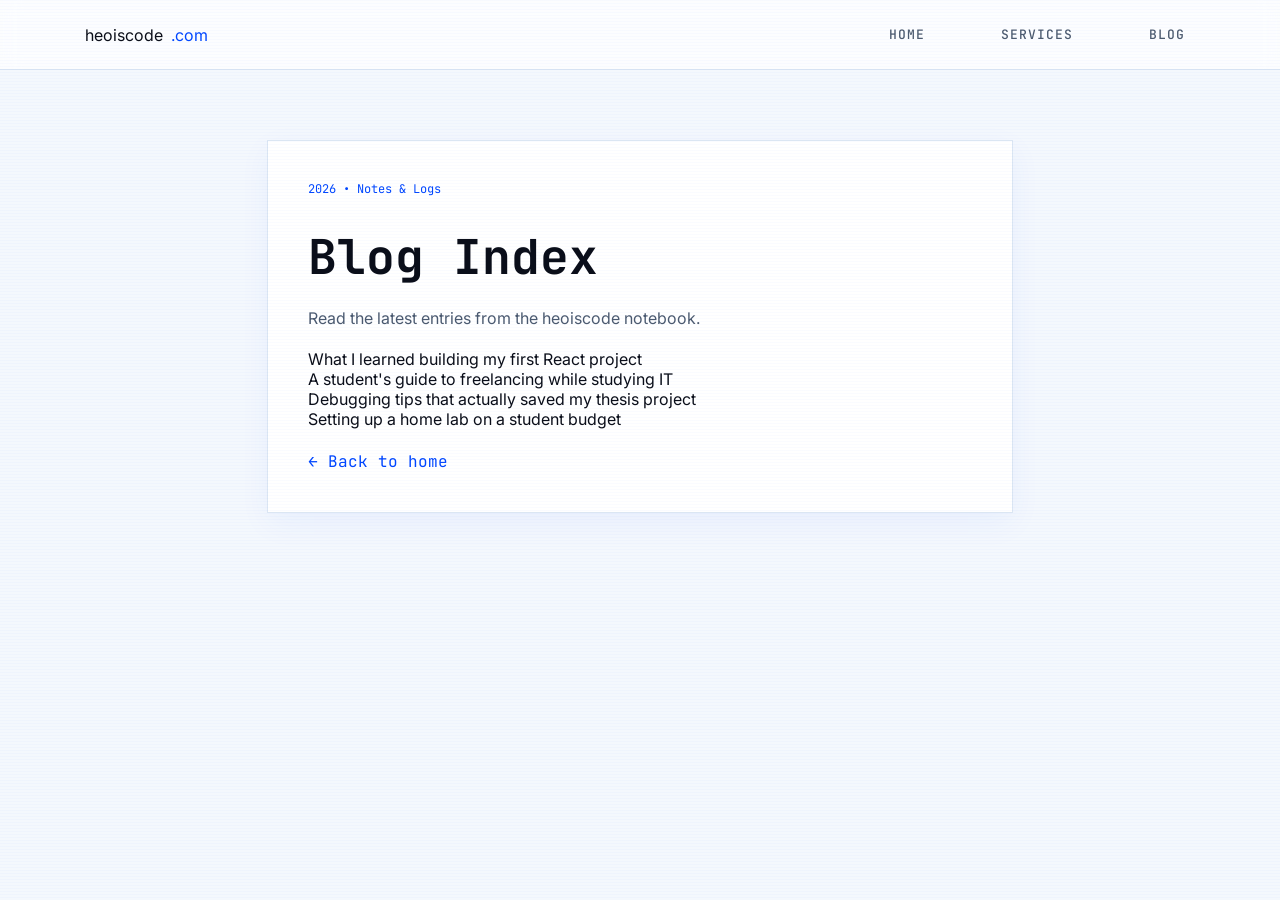
<file: blog/index.html>
<!DOCTYPE html>
<html lang="en">
<head>
  <meta charset="UTF-8">
  <meta name="viewport" content="width=device-width, initial-scale=1.0">
  <title>Blog — heoiscode</title>
  <link rel="preconnect" href="https://fonts.googleapis.com">
  <link href="https://fonts.googleapis.com/css2?family=JetBrains+Mono:wght@400;500;700;800&family=Inter:wght@400;500;600;700;800&display=swap" rel="stylesheet">
  <link rel="stylesheet" href="../assets/css/styles.css">
</head>
<body class="blog-page">
  <nav>
    <a class="logo" href="/"><span class="dot"></span>heoiscode<span style="color: var(--blue)">.com</span></a>
    <ul class="navlinks">
      <li><a href="/#home">Home</a></li>
      <li><a href="/#services">Services</a></li>
      <li><a href="/blog">Blog</a></li>
    </ul>
  </nav>

  <main class="blog-post">
    <div class="blog-post-card">
      <div class="meta">2026 • Notes & Logs</div>
      <h1>Blog Index</h1>
      <p>Read the latest entries from the heoiscode notebook.</p>
      <ul>
        <li><a href="/blog/first-react-project">What I learned building my first React project</a></li>
        <li><a href="/blog/student-freelancing">A student's guide to freelancing while studying IT</a></li>
        <li><a href="/blog/debugging-tips">Debugging tips that actually saved my thesis project</a></li>
        <li><a href="/blog/home-lab">Setting up a home lab on a student budget</a></li>
      </ul>
      <a class="back-link" href="/">← Back to home</a>
    </div>
  </main>
</body>
</html>
</file>
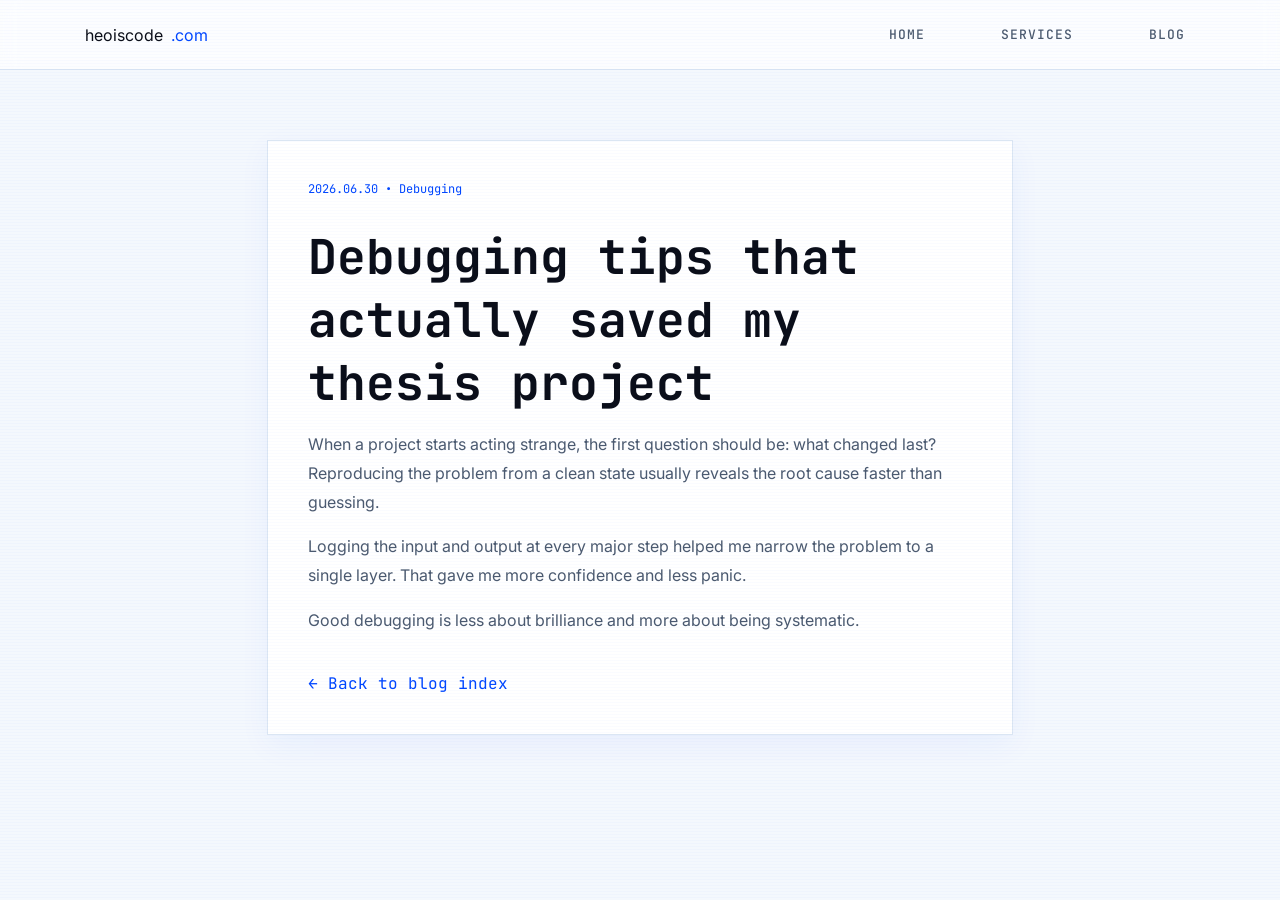
<file: blog/debugging-tips.html>
<!DOCTYPE html>
<html lang="en">
<head>
  <meta charset="UTF-8">
  <meta name="viewport" content="width=device-width, initial-scale=1.0">
  <title>Debugging Tips — heoiscode</title>
  <link rel="preconnect" href="https://fonts.googleapis.com">
  <link href="https://fonts.googleapis.com/css2?family=JetBrains+Mono:wght@400;500;700;800&family=Inter:wght@400;500;600;700;800&display=swap" rel="stylesheet">
  <link rel="stylesheet" href="../assets/css/styles.css">
</head>
<body class="blog-page">
  <nav>
    <a class="logo" href="/"><span class="dot"></span>heoiscode<span style="color: var(--blue)">.com</span></a>
    <ul class="navlinks">
      <li><a href="/#home">Home</a></li>
      <li><a href="/#services">Services</a></li>
      <li><a href="/blog">Blog</a></li>
    </ul>
  </nav>

  <main class="blog-post">
    <article class="blog-post-card">
      <div class="meta">2026.06.30 • Debugging</div>
      <h1>Debugging tips that actually saved my thesis project</h1>
      <p>When a project starts acting strange, the first question should be: what changed last? Reproducing the problem from a clean state usually reveals the root cause faster than guessing.</p>
      <p>Logging the input and output at every major step helped me narrow the problem to a single layer. That gave me more confidence and less panic.</p>
      <p>Good debugging is less about brilliance and more about being systematic.</p>
      <a class="back-link" href="/blog">← Back to blog index</a>
    </article>
  </main>
</body>
</html>
</file>
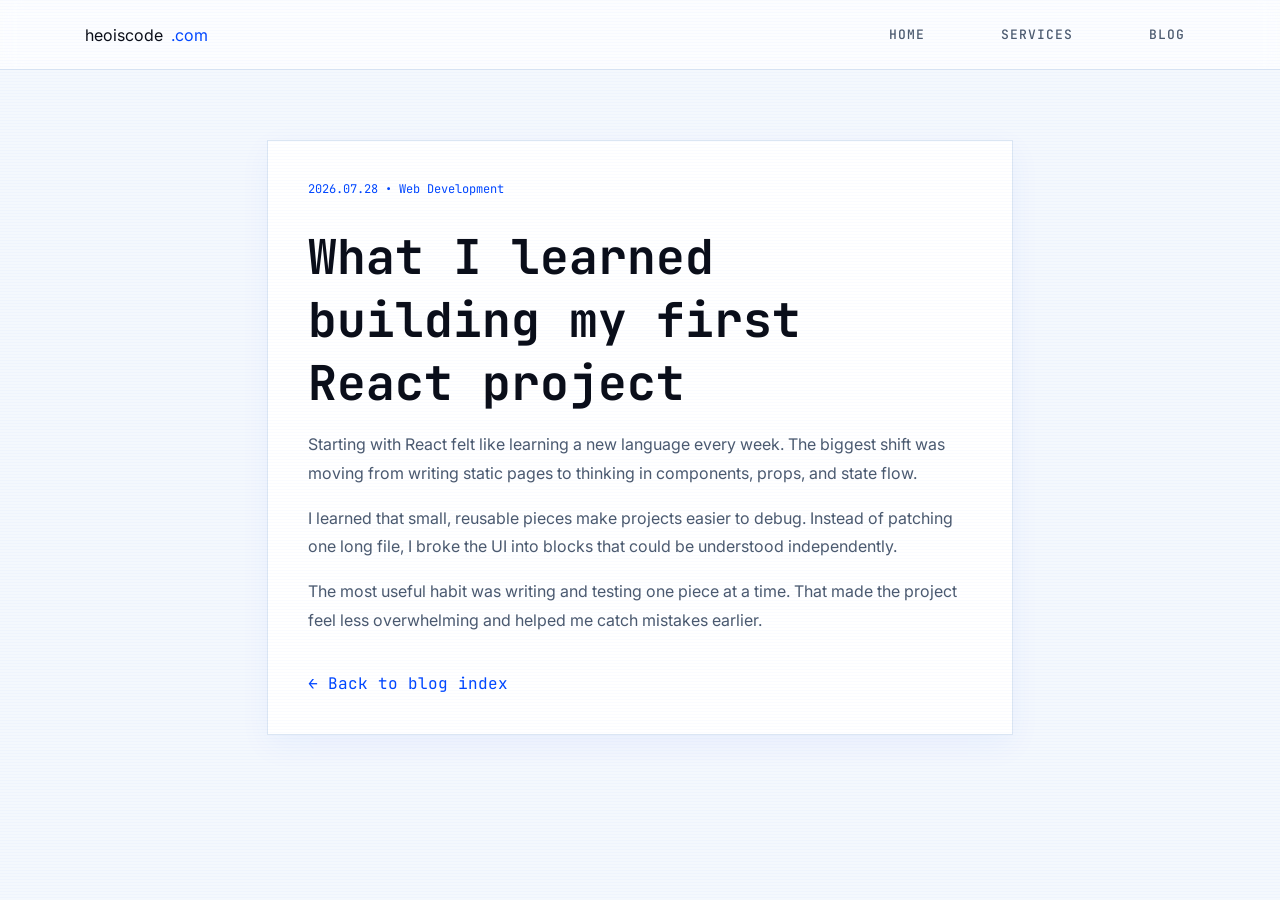
<file: blog/first-react-project.html>
<!DOCTYPE html>
<html lang="en">
<head>
  <meta charset="UTF-8">
  <meta name="viewport" content="width=device-width, initial-scale=1.0">
  <title>First React Project — heoiscode</title>
  <link rel="preconnect" href="https://fonts.googleapis.com">
  <link href="https://fonts.googleapis.com/css2?family=JetBrains+Mono:wght@400;500;700;800&family=Inter:wght@400;500;600;700;800&display=swap" rel="stylesheet">
  <link rel="stylesheet" href="../assets/css/styles.css">
</head>
<body class="blog-page">
  <nav>
    <a class="logo" href="/"><span class="dot"></span>heoiscode<span style="color: var(--blue)">.com</span></a>
    <ul class="navlinks">
      <li><a href="/#home">Home</a></li>
      <li><a href="/#services">Services</a></li>
      <li><a href="/blog">Blog</a></li>
    </ul>
  </nav>

  <main class="blog-post">
    <article class="blog-post-card">
      <div class="meta">2026.07.28 • Web Development</div>
      <h1>What I learned building my first React project</h1>
      <p>Starting with React felt like learning a new language every week. The biggest shift was moving from writing static pages to thinking in components, props, and state flow.</p>
      <p>I learned that small, reusable pieces make projects easier to debug. Instead of patching one long file, I broke the UI into blocks that could be understood independently.</p>
      <p>The most useful habit was writing and testing one piece at a time. That made the project feel less overwhelming and helped me catch mistakes earlier.</p>
      <a class="back-link" href="/blog">← Back to blog index</a>
    </article>
  </main>
</body>
</html>
</file>
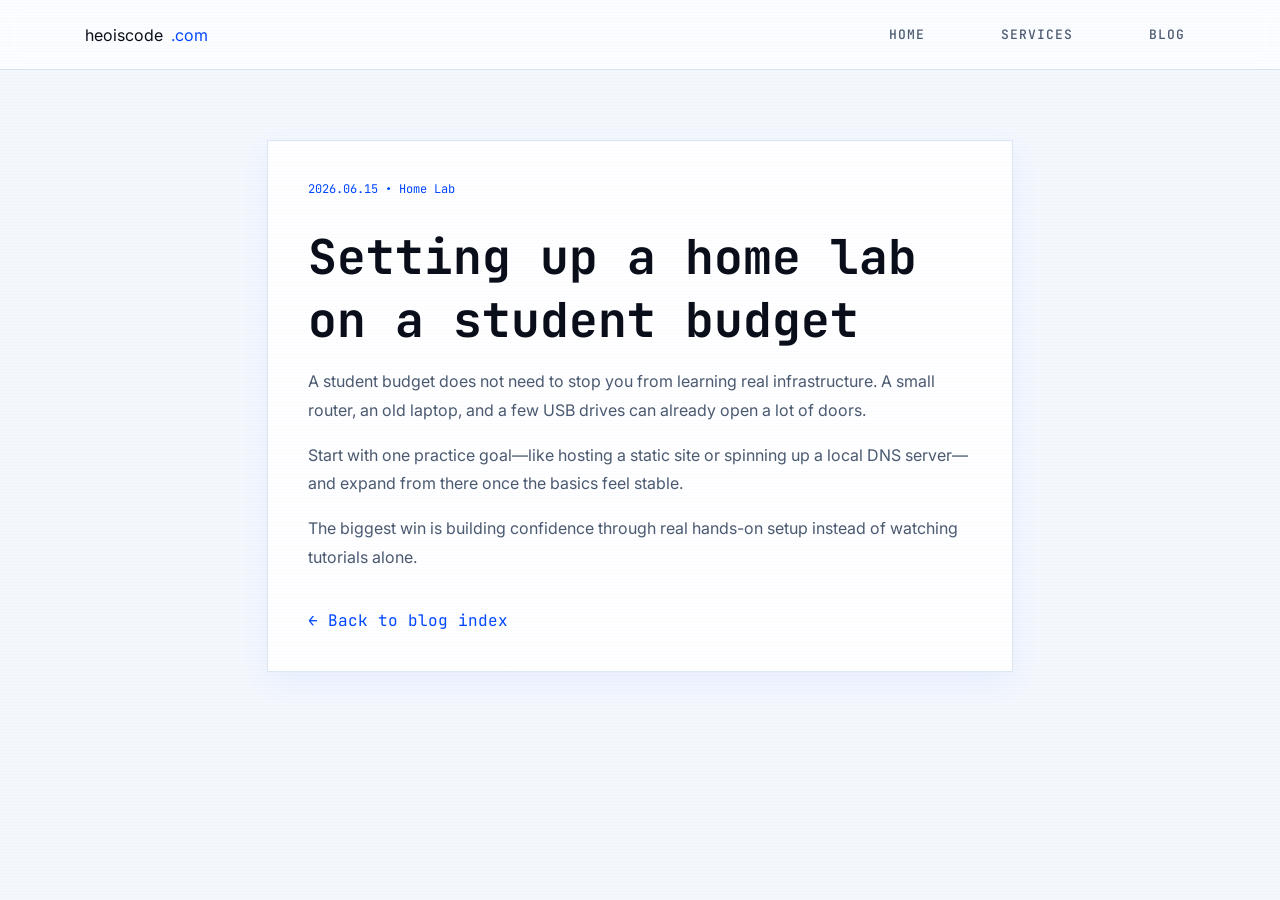
<file: blog/home-lab.html>
<!DOCTYPE html>
<html lang="en">
<head>
  <meta charset="UTF-8">
  <meta name="viewport" content="width=device-width, initial-scale=1.0">
  <title>Home Lab — heoiscode</title>
  <link rel="preconnect" href="https://fonts.googleapis.com">
  <link href="https://fonts.googleapis.com/css2?family=JetBrains+Mono:wght@400;500;700;800&family=Inter:wght@400;500;600;700;800&display=swap" rel="stylesheet">
  <link rel="stylesheet" href="../assets/css/styles.css">
</head>
<body class="blog-page">
  <nav>
    <a class="logo" href="/"><span class="dot"></span>heoiscode<span style="color: var(--blue)">.com</span></a>
    <ul class="navlinks">
      <li><a href="/#home">Home</a></li>
      <li><a href="/#services">Services</a></li>
      <li><a href="/blog">Blog</a></li>
    </ul>
  </nav>

  <main class="blog-post">
    <article class="blog-post-card">
      <div class="meta">2026.06.15 • Home Lab</div>
      <h1>Setting up a home lab on a student budget</h1>
      <p>A student budget does not need to stop you from learning real infrastructure. A small router, an old laptop, and a few USB drives can already open a lot of doors.</p>
      <p>Start with one practice goal—like hosting a static site or spinning up a local DNS server—and expand from there once the basics feel stable.</p>
      <p>The biggest win is building confidence through real hands-on setup instead of watching tutorials alone.</p>
      <a class="back-link" href="/blog">← Back to blog index</a>
    </article>
  </main>
</body>
</html>
</file>
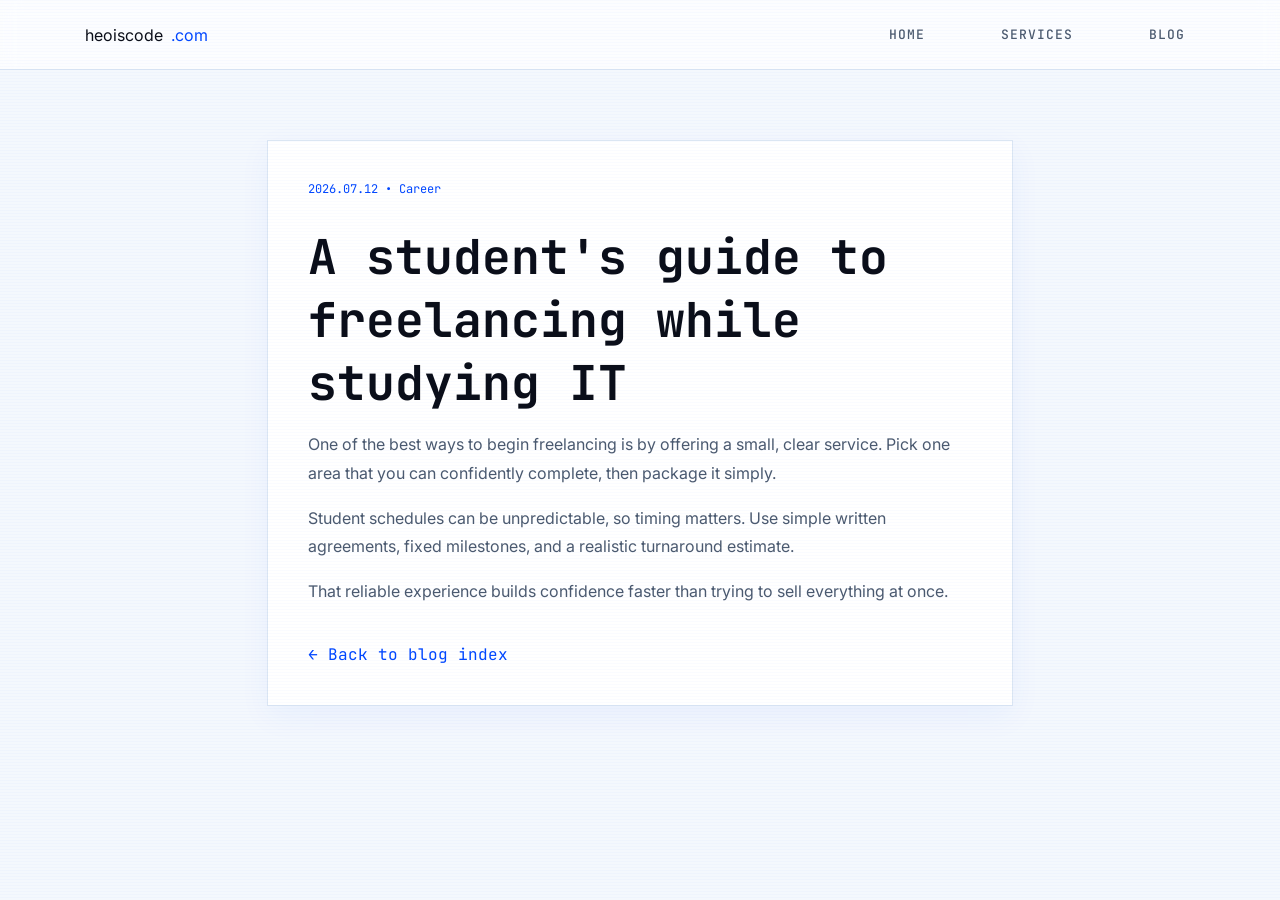
<file: blog/student-freelancing.html>
<!DOCTYPE html>
<html lang="en">
<head>
  <meta charset="UTF-8">
  <meta name="viewport" content="width=device-width, initial-scale=1.0">
  <title>Student Freelancing — heoiscode</title>
  <link rel="preconnect" href="https://fonts.googleapis.com">
  <link href="https://fonts.googleapis.com/css2?family=JetBrains+Mono:wght@400;500;700;800&family=Inter:wght@400;500;600;700;800&display=swap" rel="stylesheet">
  <link rel="stylesheet" href="../assets/css/styles.css">
</head>
<body class="blog-page">
  <nav>
    <a class="logo" href="/"><span class="dot"></span>heoiscode<span style="color: var(--blue)">.com</span></a>
    <ul class="navlinks">
      <li><a href="/#home">Home</a></li>
      <li><a href="/#services">Services</a></li>
      <li><a href="/blog">Blog</a></li>
    </ul>
  </nav>

  <main class="blog-post">
    <article class="blog-post-card">
      <div class="meta">2026.07.12 • Career</div>
      <h1>A student's guide to freelancing while studying IT</h1>
      <p>One of the best ways to begin freelancing is by offering a small, clear service. Pick one area that you can confidently complete, then package it simply.</p>
      <p>Student schedules can be unpredictable, so timing matters. Use simple written agreements, fixed milestones, and a realistic turnaround estimate.</p>
      <p>That reliable experience builds confidence faster than trying to sell everything at once.</p>
      <a class="back-link" href="/blog">← Back to blog index</a>
    </article>
  </main>
</body>
</html>
</file>
<file: assets/css/styles.css>
:root {
  --white: #ffffff;
  --paper: #f4f8fd;
  --line: #dbe6f3;
  --ink: #0a0e1a;
  --ink-soft: #4b5a70;
  --blue: #0047ff;
  --blue-deep: #001a66;
  --blue-bright: #00b8ff;
  --blue-red-split: #ff2d55;
  --surface-hover: #eef5ff;
  --robot-shell: #dff6ff;
  --robot-face: #ffffff;
  --robot-outline: #001a66;
  --robot-accent: #0047ff;
  --robot-glow: #00b8ff;
  --robot-cheek: #ff9fbd;
  --mono: 'JetBrains Mono', monospace;
  --sans: 'Inter', sans-serif;
}

:root[data-theme="dark"] {
  color-scheme: dark;
  --white: #10141d;
  --paper: #0b0f17;
  --line: #273143;
  --ink: #edf2fc;
  --ink-soft: #a8b3c7;
  --blue: #7b9dff;
  --blue-deep: #c0d0ff;
  --blue-bright: #45d5ff;
  --surface-hover: #192233;
  --robot-shell: #263b63;
  --robot-face: #121b2c;
  --robot-outline: #b8caff;
  --robot-accent: #8eacff;
  --robot-glow: #75e0ff;
  --robot-cheek: #ff83ad;
}

* {
  margin: 0;
  padding: 0;
  box-sizing: border-box;
}

html {
  scroll-behavior: smooth;
}

body {
  background: var(--white);
  color: var(--ink);
  font-family: var(--sans);
  overflow-x: hidden;
  transition: background-color 0.25s ease, color 0.25s ease;
}

html.has-custom-cursor,
html.has-custom-cursor body,
html.has-custom-cursor body * {
  cursor: none !important;
}

html.has-custom-cursor input,
html.has-custom-cursor textarea,
html.has-custom-cursor [contenteditable="true"] {
  cursor: text !important;
}

.custom-cursor {
  position: fixed;
  top: 0;
  left: 0;
  z-index: 1001;
  display: grid;
  width: 30px;
  height: 30px;
  place-items: center;
  border: 1.5px solid var(--blue);
  border-radius: 50%;
  background: rgba(0, 71, 255, 0.08);
  opacity: 0;
  pointer-events: none;
  transform: translate3d(var(--cursor-x, -100px), var(--cursor-y, -100px), 0) translate(-50%, -50%);
  transition:
    width 0.18s ease,
    height 0.18s ease,
    background-color 0.18s ease,
    opacity 0.18s ease,
    border-color 0.18s ease;
}

.custom-cursor.is-visible {
  opacity: 1;
}

.custom-cursor.is-hovering {
  width: 42px;
  height: 42px;
  border-color: var(--blue-bright);
  background: rgba(0, 184, 255, 0.12);
}

.custom-cursor.is-hidden {
  opacity: 0;
}

.custom-cursor-dot {
  width: 5px;
  height: 5px;
  border-radius: 50%;
  background: var(--blue);
}

.loading-screen {
  position: fixed;
  inset: 0;
  z-index: 200;
  display: grid;
  place-items: center;
  background: rgba(255, 255, 255, 0.96);
  backdrop-filter: blur(10px);
  transition: opacity 0.5s ease, visibility 0.5s ease;
}

body.loaded .loading-screen {
  opacity: 0;
  visibility: hidden;
}

.loading-shell {
  width: min(420px, calc(100vw - 32px));
  border: 1px solid var(--line);
  background: var(--white);
  padding: 20px;
  box-shadow: 0 18px 48px rgba(10, 14, 26, 0.08);
}

.loading-label {
  font-family: var(--mono);
  font-size: 12px;
  letter-spacing: 2px;
  color: var(--blue);
  text-transform: uppercase;
  margin-bottom: 14px;
}

.loading-bar {
  height: 12px;
  border: 1px solid var(--line);
  overflow: hidden;
  background: rgba(0, 71, 255, 0.04);
}

.loading-bar span {
  display: block;
  width: 45%;
  height: 100%;
  background: linear-gradient(90deg, var(--blue), var(--blue-bright));
  animation: loadingSweep 1.4s ease-in-out infinite;
}

@keyframes loadingSweep {
  0% {
    transform: translateX(-10%);
  }
  50% {
    transform: translateX(110%);
  }
  100% {
    transform: translateX(-10%);
  }
}

body::before {
  content: "";
  position: fixed;
  inset: 0;
  pointer-events: none;
  z-index: 999;
  background: repeating-linear-gradient(
    to bottom,
    rgba(0, 71, 255, 0.02) 0px,
    rgba(0, 71, 255, 0.02) 1px,
    transparent 1px,
    transparent 3px
  );
  mix-blend-mode: multiply;
}

a {
  color: inherit;
  text-decoration: none;
}

ul {
  list-style: none;
}

nav {
  position: fixed;
  top: 0;
  left: 0;
  right: 0;
  z-index: 100;
  display: flex;
  align-items: center;
  justify-content: space-between;
  padding: 22px 6vw;
  background: rgba(255, 255, 255, 0.75);
  backdrop-filter: blur(10px);
  border-bottom: 1px solid var(--line);
}

:root[data-theme="dark"] .loading-screen {
  background: rgba(11, 15, 23, 0.96);
}

:root[data-theme="dark"] nav {
  background: rgba(11, 15, 23, 0.82);
}

.logo {
  display: flex;
  align-items: center;
  gap: 8px;
}

.brand-logo {
  width: 180px;
  height: auto;
  display: block;
}

@keyframes pulse {
  0%, 100% {
    opacity: 1;
    box-shadow: 0 0 0 0 rgba(0, 71, 255, 0.4);
  }
  50% {
    opacity: 0.4;
    box-shadow: 0 0 0 6px rgba(0, 71, 255, 0);
  }
}

.navlinks {
  display: flex;
  align-items: center;
  gap: 40px;
  font-family: var(--mono);
  font-size: 13px;
  font-weight: 500;
  text-transform: uppercase;
  letter-spacing: 1px;
}

.navlinks > li {
  display: flex;
  align-items: center;
}

.theme-toggle {
  display: inline-flex;
  align-items: center;
  justify-content: center;
  gap: 8px;
  flex: 0 0 auto;
  padding: 9px 12px;
  border: 1px solid var(--line);
  border-radius: 999px;
  background: var(--white);
  color: var(--ink);
  font-family: var(--mono);
  font-size: 11px;
  letter-spacing: 0.5px;
  cursor: pointer;
  transition: border-color 0.2s ease, background-color 0.2s ease, color 0.2s ease;
}

.theme-toggle:hover {
  border-color: var(--blue);
  color: var(--blue);
}

.theme-toggle:focus-visible {
  outline: 3px solid var(--blue-bright);
  outline-offset: 3px;
}

.theme-toggle-icon {
  font-size: 15px;
  line-height: 1;
}

.nav-toggle {
  display: none;
  flex-direction: column;
  justify-content: center;
  gap: 4px;
  width: 42px;
  height: 42px;
  border: 1px solid var(--line);
  border-radius: 999px;
  background: var(--white);
  cursor: pointer;
}

.nav-toggle span {
  display: block;
  width: 18px;
  height: 2px;
  margin: 0 auto;
  background: var(--ink);
  border-radius: 99px;
}

.navlinks li a {
  position: relative;
  padding: 4px 0;
  color: var(--ink-soft);
  transition: color 0.25s;
}

.navlinks li a::before,
.navlinks li a::after {
  content: "[ ";
  opacity: 0;
  color: var(--blue);
  transition: opacity 0.2s;
}

.navlinks li a::after {
  content: " ]";
}

.navlinks li a:hover {
  color: var(--blue-deep);
}

.navlinks li a:hover::before,
.navlinks li a:hover::after {
  opacity: 1;
}

header.hero {
  min-height: 100vh;
  display: flex;
  flex-direction: column;
  align-items: flex-start;
  justify-content: center;
  padding: 0 6vw;
  position: relative;
  background:
    radial-gradient(circle at 85% 20%, rgba(0, 184, 255, 0.10), transparent 45%),
    radial-gradient(circle at 10% 80%, rgba(0, 71, 255, 0.08), transparent 40%),
    var(--white);
}

.hero-grid {
  position: absolute;
  inset: 0;
  background-image:
    linear-gradient(var(--line) 1px, transparent 1px),
    linear-gradient(90deg, var(--line) 1px, transparent 1px);
  background-size: 56px 56px;
  -webkit-mask-image: linear-gradient(to bottom, transparent, black 15%, black 70%, transparent);
  mask-image: linear-gradient(to bottom, transparent, black 15%, black 70%, transparent);
  opacity: 0.6;
  pointer-events: none;
}

.hero-mascot {
  position: fixed;
  right: calc(12px + env(safe-area-inset-right, 0px));
  bottom: calc(12px + env(safe-area-inset-bottom, 0px));
  left: auto;
  z-index: 90;
  display: grid;
  justify-items: center;
  width: clamp(76px, 8vw, 100px);
  animation: mascotFloat 4s ease-in-out infinite;
  cursor: grab;
  pointer-events: auto;
  touch-action: none;
  user-select: none;
  -webkit-user-select: none;
}

.hero-mascot:focus-visible {
  outline: 2px solid var(--blue);
  outline-offset: 5px;
  border-radius: 12px;
}

.hero-mascot.is-moved,
.hero-mascot.is-dragging {
  animation: none;
}

.hero-mascot.is-dragging {
  z-index: 101;
  cursor: grabbing;
}

.robot-head-group {
  transform-box: fill-box;
  transform-origin: 50% 85%;
  animation: robotHeadWobble 2.4s ease-in-out infinite;
}

.hero-mascot.is-dragging .robot-head-group {
  animation: none;
}

@keyframes robotHeadWobble {
  0%, 100% {
    transform: rotate(-3deg);
  }
  50% {
    transform: rotate(3deg);
  }
}

.robot-mascot {
  display: block;
  width: 100%;
  overflow: visible;
  filter: drop-shadow(0 18px 22px rgba(0, 71, 255, 0.12));
}

.robot-shadow {
  fill: color-mix(in srgb, var(--robot-accent) 18%, transparent);
}

.robot-antenna {
  fill: none;
  stroke: var(--robot-outline);
  stroke-linecap: round;
  stroke-width: 7;
}

.robot-antenna-tip {
  fill: var(--robot-glow);
  stroke: var(--robot-outline);
  stroke-width: 5;
}

.robot-ear {
  fill: var(--robot-glow);
  stroke: var(--robot-outline);
  stroke-width: 6;
}

.robot-head {
  fill: var(--robot-shell);
  stroke: var(--robot-outline);
  stroke-width: 8;
  transition: fill 0.25s ease, stroke 0.25s ease;
}

.robot-face {
  fill: var(--robot-face);
  stroke: var(--robot-accent);
  stroke-width: 5;
  transition: fill 0.25s ease, stroke 0.25s ease;
}

.robot-eye {
  fill: var(--robot-outline);
  transform-box: fill-box;
  transform-origin: center;
  animation: robotBlink 4.6s infinite;
  transition: fill 0.25s ease;
}

.robot-brow,
.robot-frown {
  fill: none;
  stroke: var(--robot-outline);
  stroke-linecap: round;
  stroke-width: 6;
  opacity: 0;
  transition: opacity 0.12s ease;
}

.robot-smile {
  transition: opacity 0.12s ease;
}

.hero-mascot.is-dragging .robot-smile {
  opacity: 0;
}

.hero-mascot.is-dragging .robot-brow,
.hero-mascot.is-dragging .robot-frown {
  opacity: 1;
}

@keyframes robotBlink {
  0%, 91%, 95%, 100% {
    transform: scaleY(1);
  }
  93% {
    transform: scaleY(0.08);
  }
}

.robot-eye-glint {
  fill: #ffffff;
}

.robot-cheek {
  fill: var(--robot-cheek);
}

.robot-smile {
  fill: none;
  stroke: var(--robot-outline);
  stroke-linecap: round;
  stroke-width: 6;
  transition: stroke 0.25s ease;
}

.robot-bolt {
  fill: var(--robot-accent);
}

.robot-neck,
.robot-base {
  fill: none;
  stroke: var(--robot-outline);
  stroke-linecap: round;
  stroke-width: 8;
}

.robot-caption {
  display: flex;
  align-items: center;
  gap: 7px;
  margin-top: -6px;
  padding: 8px 11px;
  border: 1px solid var(--line);
  background: var(--white);
  color: var(--ink-soft);
  font: 10px var(--mono);
  letter-spacing: 1px;
  white-space: nowrap;
  box-shadow: 4px 4px 0 rgba(0, 71, 255, 0.12);
}

.robot-caption span {
  color: var(--blue);
}

@keyframes mascotFloat {
  0%, 100% {
    translate: 0 0;
  }
  50% {
    translate: 0 -9px;
  }
}

.eyebrow {
  font-family: var(--mono);
  font-size: 13px;
  letter-spacing: 2px;
  text-transform: uppercase;
  color: var(--blue);
  margin-bottom: 22px;
  display: flex;
  align-items: center;
  gap: 10px;
}

.eyebrow::before {
  content: "";
  width: 26px;
  height: 1px;
  background: var(--blue);
  display: inline-block;
}

.glitch-wrap {
  position: relative;
  z-index: 2;
  width: min(100%, 760px);
}

h1.glitch {
  font-family: var(--mono);
  font-weight: 800;
  font-size: clamp(2.6rem, 8vw, 6.4rem);
  line-height: 1.02;
  letter-spacing: -2px;
  color: var(--ink);
  position: relative;
  text-transform: uppercase;
}

h1.glitch span {
  display: block;
}

h1.glitch .accent {
  color: var(--blue);
}

h1.glitch::before,
h1.glitch::after {
  content: attr(data-text);
  position: absolute;
  top: 0;
  left: 0;
  width: 100%;
  overflow: hidden;
  color: var(--ink);
  background: var(--white);
  white-space: pre;
}

h1.glitch::before {
  left: 3px;
  text-shadow: -2px 0 var(--blue-red-split);
  animation: glitchTop 5s infinite linear alternate-reverse;
  opacity: 0;
}

h1.glitch::after {
  left: -3px;
  text-shadow: -2px 0 var(--blue-bright), 2px 2px var(--blue);
  animation: glitchBottom 6.5s infinite linear alternate-reverse;
  opacity: 0;
}

@keyframes glitchTop {
  0% { clip-path: inset(0 0 85% 0); opacity: 0; }
  2% { opacity: 0.85; }
  4% { clip-path: inset(0 0 85% 0); transform: translate(-4px, -2px); }
  6% { clip-path: inset(40% 0 40% 0); transform: translate(3px, 1px); }
  8% { clip-path: inset(70% 0 5% 0); transform: translate(-2px, 0); }
  10% { opacity: 0; }
  45% { opacity: 0; }
  47% { opacity: 0.7; clip-path: inset(10% 0 60% 0); transform: translate(3px, 0); }
  50% { clip-path: inset(50% 0 20% 0); transform: translate(-3px, 1px); }
  53% { opacity: 0; }
  100% { opacity: 0; }
}

@keyframes glitchBottom {
  0% { clip-path: inset(85% 0 0 0); opacity: 0; }
  3% { opacity: 0.8; }
  5% { clip-path: inset(20% 0 60% 0); transform: translate(4px, 1px); }
  7% { clip-path: inset(60% 0 10% 0); transform: translate(-3px, -1px); }
  9% { opacity: 0; }
  60% { opacity: 0; }
  62% { opacity: 0.75; clip-path: inset(30% 0 40% 0); transform: translate(-4px, 0); }
  65% { clip-path: inset(5% 0 80% 0); transform: translate(3px, 2px); }
  68% { opacity: 0; }
  100% { opacity: 0; }
}

.hero-sub {
  max-width: 560px;
  margin-top: 28px;
  font-size: 16.5px;
  line-height: 1.7;
  color: var(--ink-soft);
}

.hero-sub b {
  color: var(--ink);
  font-weight: 600;
}

.hero-cta {
  margin-top: 42px;
  display: flex;
  gap: 16px;
  align-items: center;
  flex-wrap: wrap;
}

.btn {
  font-family: var(--mono);
  font-size: 13px;
  letter-spacing: 1px;
  text-transform: uppercase;
  padding: 14px 26px;
  border: 1px solid var(--ink);
  background: var(--ink);
  color: var(--white);
  cursor: pointer;
  position: relative;
  transition: transform 0.2s, box-shadow 0.2s;
}

.btn:hover {
  transform: translate(-2px, -2px);
  box-shadow: 4px 4px 0 var(--blue);
}

.btn.ghost {
  background: transparent;
  color: var(--ink);
  border: 1px solid var(--line);
}

.btn.ghost:hover {
  box-shadow: 4px 4px 0 var(--blue-bright);
  border-color: var(--ink);
}

.terminal-tag {
  margin-top: 56px;
  font-family: var(--mono);
  font-size: 12.5px;
  color: var(--ink-soft);
  display: flex;
  align-items: center;
  gap: 8px;
}

.cursor {
  width: 8px;
  height: 16px;
  background: var(--blue);
  display: inline-block;
  animation: blink 1s steps(1) infinite;
}

@keyframes blink {
  50% { opacity: 0; }
}

section {
  padding: 120px 6vw;
  position: relative;
}

.section-head {
  display: flex;
  align-items: baseline;
  justify-content: space-between;
  margin-bottom: 60px;
  border-bottom: 1px solid var(--line);
  padding-bottom: 26px;
  flex-wrap: wrap;
  gap: 14px;
}

.section-head h2 {
  font-family: var(--mono);
  font-size: clamp(1.8rem, 4vw, 3rem);
  font-weight: 800;
  letter-spacing: -1px;
  text-transform: uppercase;
}

.scroll-shuffle {
  display: inline-block;
  white-space: nowrap;
  position: relative;
}

.scroll-shuffle .letter {
  display: inline-block;
  opacity: 0;
  transform: translateY(10px) scale(0.98);
  transition: opacity 0.18s ease;
}

.scroll-shuffle.is-visible .letter {
  opacity: 1;
}

.section-head .tag {
  font-family: var(--mono);
  font-size: 12px;
  color: var(--blue);
  letter-spacing: 1.5px;
  text-transform: uppercase;
  border: 1px solid var(--blue);
  padding: 6px 12px;
}

#services {
  background: var(--paper);
}

.services-grid,
.projects-grid {
  display: grid;
  grid-template-columns: repeat(auto-fit, minmax(280px, 1fr));
  gap: 1px;
  background: var(--line);
  border: 1px solid var(--line);
}

.coming-soon-block {
  grid-column: 1 / -1;
  min-height: 220px;
  display: flex;
  flex-direction: column;
  justify-content: center;
  align-items: center;
  text-align: center;
  padding: 36px;
  border: 1px solid var(--line);
  border-radius: 20px;
  background:
    linear-gradient(135deg, rgba(0, 71, 255, 0.05), rgba(0, 184, 255, 0.06)),
    var(--white);
  box-shadow: 0 18px 48px rgba(10, 14, 26, 0.06);
  position: relative;
  overflow: hidden;
}

.coming-soon-block::before {
  content: "";
  position: absolute;
  inset: 0;
  background:
    linear-gradient(transparent 0%, rgba(0, 71, 255, 0.12) 50%, transparent 100%),
    repeating-linear-gradient(
      to bottom,
      rgba(0, 71, 255, 0.08) 0,
      rgba(0, 71, 255, 0.08) 1px,
      transparent 1px,
      transparent 4px
    );
  opacity: 0.55;
  pointer-events: none;
}

.coming-soon-block h3 {
  font-family: var(--mono);
  font-size: clamp(2rem, 5vw, 3.4rem);
  letter-spacing: 2px;
  margin: 14px 0 8px;
  text-transform: uppercase;
  color: var(--blue-deep);
  text-shadow: 2px 0 0 rgba(255, 45, 85, 0.55), -2px 0 0 rgba(0, 184, 255, 0.65);
  animation: glitchPulse 2.8s infinite step-end;
}

.coming-soon-block p {
  color: var(--ink-soft);
  position: relative;
  z-index: 1;
}

.download-meter {
  position: relative;
  z-index: 1;
  width: min(420px, 100%);
  margin-top: 18px;
}

.download-head {
  display: flex;
  justify-content: space-between;
  align-items: center;
  gap: 12px;
  margin-bottom: 10px;
  font-family: var(--mono);
  font-size: 11px;
  letter-spacing: 1.5px;
  text-transform: uppercase;
  color: var(--blue-deep);
}

.download-head strong {
  color: var(--blue);
}

.uploading-meter .download-head,
.uploading-meter .download-head strong {
  color: var(--blue-red-split);
}

.uploading-meter .download-bar {
  border: 1px solid rgba(255, 45, 85, 0.35);
  background: rgba(255, 45, 85, 0.05);
}

.uploading-meter .download-bar span {
  background: linear-gradient(90deg, var(--blue-red-split), #ff6b6b);
}

.download-bar {
  height: 12px;
  border: 1px solid rgba(0, 71, 255, 0.35);
  background: rgba(0, 71, 255, 0.05);
  overflow: hidden;
}

.download-bar span {
  display: block;
  width: 50%;
  height: 100%;
  background: linear-gradient(90deg, var(--blue), var(--blue-bright));
  animation: downloadPulse 1.6s ease-in-out infinite;
}

@keyframes downloadPulse {
  0%, 100% {
    opacity: 0.8;
    transform: translateX(0);
  }
  50% {
    opacity: 1;
    transform: translateX(1px);
  }
}

@keyframes glitchPulse {
  0%, 100% {
    transform: translate(0, 0);
    filter: drop-shadow(0 0 0 transparent);
  }
  20% {
    transform: translate(-1px, 1px);
    filter: drop-shadow(0 0 8px rgba(0, 184, 255, 0.35));
  }
  40% {
    transform: translate(1px, -1px);
  }
  60% {
    transform: translate(-1px, 0);
  }
  80% {
    transform: translate(1px, 1px);
  }
}

.service-card,
.project-card {
  background: var(--white);
  padding: 36px 30px;
  transition: background 0.25s;
  position: relative;
  overflow: hidden;
}

.service-card:hover,
.project-card:hover {
  background: var(--surface-hover);
}

.service-card .idx,
.project-card .idx {
  font-family: var(--mono);
  font-size: 12px;
  color: var(--blue);
  letter-spacing: 1px;
}

.service-card h3,
.project-card h3 {
  font-family: var(--mono);
  font-size: 20px;
  font-weight: 700;
  margin: 18px 0 12px;
  letter-spacing: -0.5px;
}

.service-card p,
.project-card p {
  font-size: 14.5px;
  line-height: 1.65;
  color: var(--ink-soft);
}

.service-card .stack,
.project-card .stack {
  margin-top: 20px;
  display: flex;
  flex-wrap: wrap;
  gap: 8px;
}

.service-card .stack span,
.project-card .stack span {
  font-family: var(--mono);
  font-size: 11px;
  color: var(--blue-deep);
  background: rgba(0, 71, 255, 0.08);
  padding: 4px 8px;
  letter-spacing: 0.5px;
}

.service-card::after,
.project-card::after {
  content: "";
  position: absolute;
  left: 0;
  bottom: 0;
  height: 3px;
  width: 0%;
  background: var(--blue);
  transition: width 0.3s;
}

.service-card:hover::after,
.project-card:hover::after {
  width: 100%;
}

.project-card {
  display: block;
  width: 100%;
  padding: 0;
  border: 0;
  color: inherit;
  font: inherit;
  text-align: left;
  cursor: pointer;
}

.project-card-coming {
  display: flex;
  flex-direction: column;
  justify-content: center;
  align-items: flex-start;
  padding: clamp(24px, 3vw, 40px);
  background:
    linear-gradient(135deg, rgba(0, 71, 255, 0.06), rgba(0, 184, 255, 0.1)),
    var(--white);
}

.project-card-coming::before {
  content: "";
  position: absolute;
  inset: 14px;
  border: 1px solid rgba(0, 71, 255, 0.12);
  pointer-events: none;
}

.project-coming-index,
.project-coming-status {
  position: relative;
  z-index: 1;
  font-family: var(--mono);
  font-size: 11px;
  letter-spacing: 1px;
}

.project-coming-index {
  color: var(--blue);
}

.project-card-coming .project-card-title {
  max-width: 100%;
  margin: 16px 0;
  font-size: clamp(18px, 2vw, 23px);
}

.project-coming-status {
  padding: 7px 10px;
  border: 1px solid var(--line);
  background: rgba(255, 255, 255, 0.75);
  color: var(--ink-soft);
}

:root[data-theme="dark"] .project-coming-status {
  background: rgba(16, 20, 29, 0.85);
}

.project-card:focus-visible,
.project-modal-close:focus-visible {
  outline: 3px solid var(--blue-bright);
  outline-offset: 4px;
}

.project-image-wrap {
  display: block;
  position: relative;
  height: clamp(210px, 28vw, 340px);
  overflow: hidden;
  background: var(--paper);
}

.project-image {
  display: block;
  width: 100%;
  height: 100%;
  object-fit: cover;
  object-position: center 35%;
  transition: transform 0.35s ease;
}

.project-card:hover .project-image,
.project-card:focus-visible .project-image {
  transform: scale(1.035);
}

.project-badge {
  position: absolute;
  top: 18px;
  left: 18px;
  padding: 7px 10px;
  background: var(--blue);
  color: var(--white);
  font-family: var(--mono);
  font-size: 10px;
  letter-spacing: 1px;
}

.project-card-copy {
  display: block;
  padding: 26px 30px 30px;
}

.project-card-title {
  display: block;
  margin: 12px 0 8px;
  font-family: var(--mono);
  font-size: 20px;
  font-weight: 700;
}

.project-card-description {
  display: block;
  color: var(--ink-soft);
  font-size: 14.5px;
  line-height: 1.65;
}

.project-card-link {
  display: flex;
  align-items: center;
  justify-content: space-between;
  margin-top: 22px;
  color: var(--blue);
  font-family: var(--mono);
  font-size: 11px;
  letter-spacing: 1px;
}

.project-card-link span {
  font-size: 17px;
  transition: transform 0.2s ease;
}

.project-card:hover .project-card-link span,
.project-card:focus-visible .project-card-link span {
  transform: translate(3px, -3px);
}

@media (min-width: 721px) {
  .project-card {
    display: flex;
    flex-direction: column;
    aspect-ratio: 1;
  }

  .project-image-wrap {
    flex: 1;
    min-height: 0;
    height: auto;
  }

  .project-card-copy {
    flex: 0 0 auto;
    padding: 20px 24px 22px;
  }

  .project-card-copy .project-card-description {
    display: none;
  }

  .project-card-link {
    margin-top: 14px;
  }
}

.project-modal {
  width: min(1040px, calc(100vw - 32px));
  max-width: none;
  max-height: min(88vh, 900px);
  margin: auto;
  padding: 0;
  border: 1px solid rgba(255, 255, 255, 0.18);
  border-radius: 18px;
  background: var(--white);
  color: var(--ink);
  box-shadow: 0 32px 100px rgba(0, 0, 0, 0.38);
}

.project-modal::backdrop {
  background: rgba(5, 12, 30, 0.72);
  backdrop-filter: blur(5px);
}

.project-modal-shell {
  position: relative;
  display: flex;
  flex-direction: column;
  max-height: min(88vh, 900px);
  overflow: auto;
}

@keyframes projectModalGlitch {
  0% {
    opacity: 0;
    transform: translateY(12px);
    clip-path: inset(0 0 100% 0);
    filter: drop-shadow(-6px 0 var(--blue-bright)) drop-shadow(6px 0 var(--blue-red-split));
  }
  18% {
    opacity: 1;
    transform: translate(-4px, 0);
    clip-path: inset(12% 0 68% 0);
  }
  28% {
    transform: translate(4px, 0);
    clip-path: inset(55% 0 24% 0);
  }
  42% {
    transform: translate(-2px, 0);
    clip-path: inset(0);
  }
  58% {
    transform: translate(2px, 0);
    filter: drop-shadow(-2px 0 var(--blue-bright)) drop-shadow(2px 0 var(--blue-red-split));
  }
  100% {
    opacity: 1;
    transform: translate(0, 0);
    clip-path: inset(0);
    filter: none;
  }
}

dialog[open] .project-modal-shell {
  animation: projectModalGlitch 520ms steps(1, end) both;
}

.project-modal-close-wrap {
  position: absolute;
  top: 12px;
  right: 12px;
  z-index: 1;
}

.project-modal-close {
  display: grid;
  width: 40px;
  height: 40px;
  place-items: center;
  border: 1px solid var(--line);
  border-radius: 50%;
  background: var(--white);
  color: var(--ink);
  font: 28px/1 var(--sans);
  cursor: pointer;
  box-shadow: 0 5px 18px rgba(10, 14, 26, 0.12);
}

.project-modal-image {
  display: grid;
  width: 100%;
  place-items: center;
  padding: 28px 32px;
  background:
    radial-gradient(ellipse at center, rgba(255, 45, 132, 0.12), transparent 65%),
    #10090e;
}

.project-modal-image img {
  display: block;
  width: 100%;
  height: clamp(220px, 32vw, 390px);
  object-fit: contain;
  border: 1px solid rgba(255, 255, 255, 0.12);
  border-radius: 10px;
  box-shadow: 0 18px 46px rgba(0, 0, 0, 0.42);
}

.project-modal-content {
  width: min(820px, 100%);
  align-self: center;
  padding: 50px 42px 38px;
}

.project-modal-content .eyebrow {
  margin-bottom: 14px;
  color: var(--blue);
  font-family: var(--mono);
  font-size: 11px;
  letter-spacing: 1.5px;
}

.project-modal-content h2 {
  margin-bottom: 10px;
  font-family: var(--mono);
  font-size: clamp(1.5rem, 3vw, 2rem);
  letter-spacing: -1px;
}

.project-modal-summary {
  margin-bottom: 22px;
  color: var(--ink-soft);
  font-size: 14px;
  line-height: 1.7;
}

.project-live-link {
  display: flex;
  align-items: center;
  justify-content: space-between;
  gap: 16px;
  padding: 15px 17px;
  border: 1px solid rgba(0, 71, 255, 0.18);
  background: linear-gradient(110deg, rgba(0, 71, 255, 0.07), rgba(0, 184, 255, 0.06));
  transition: border-color 0.2s ease, transform 0.2s ease, box-shadow 0.2s ease;
  animation: projectLinkFloat 3s ease-in-out infinite;
}

@keyframes projectLinkFloat {
  0%, 100% {
    translate: 0 0;
  }
  50% {
    translate: 0 -4px;
  }
}

.project-live-link:hover {
  animation-play-state: paused;
  transform: translateY(-2px);
  border-color: rgba(0, 71, 255, 0.45);
  box-shadow: 0 8px 22px rgba(0, 71, 255, 0.1);
}

.project-live-link:focus-visible {
  outline: 3px solid var(--blue-bright);
  outline-offset: 3px;
}

.project-live-link > span:first-child {
  display: grid;
  gap: 5px;
  min-width: 0;
}

.project-live-label,
.project-live-action {
  font-family: var(--mono);
  font-size: 10px;
  letter-spacing: 1px;
}

.project-live-label {
  color: var(--ink-soft);
}

.project-live-url {
  overflow: hidden;
  color: var(--blue-deep);
  font-size: 13px;
  font-weight: 700;
  text-overflow: ellipsis;
}

.project-live-action {
  display: flex;
  align-items: center;
  gap: 10px;
  flex: 0 0 auto;
  color: var(--blue);
}

.project-detail {
  margin-top: 20px;
  padding-top: 17px;
  border-top: 1px solid var(--line);
}

.project-detail h3 {
  margin-bottom: 7px;
  font-family: var(--mono);
  font-size: 11px;
  letter-spacing: 1px;
  color: var(--blue-deep);
}

.project-detail p,
.project-detail li {
  color: var(--ink-soft);
  font-size: 13.5px;
  line-height: 1.7;
}

.project-detail ul {
  display: grid;
  gap: 6px;
  padding-left: 18px;
  list-style: disc;
}

.project-detail li::marker {
  color: var(--blue);
}

#projects {
  background: var(--white);
}

#blog {
  background: var(--white);
}

#languages {
  background: var(--paper);
}

.languages-intro {
  margin: -30px 0 28px;
  color: var(--ink-soft);
  font-size: 15px;
  line-height: 1.7;
}

.languages-list {
  display: flex;
  flex-wrap: wrap;
  gap: 12px;
}

.languages-list li {
  padding: 12px 18px;
  border: 1px solid var(--line);
  background: var(--white);
  color: var(--blue-deep);
  font-family: var(--mono);
  font-size: 13px;
  font-weight: 700;
  transition: border-color 0.2s ease, color 0.2s ease, transform 0.2s ease;
}

.languages-list li:hover {
  transform: translateY(-3px);
  border-color: var(--blue);
  color: var(--blue);
}

.contact-card {
  background: var(--paper);
  border: 1px solid var(--line);
  padding: 30px;
  max-width: 760px;
}

.contact-card p {
  font-size: 16px;
  line-height: 1.8;
  color: var(--ink-soft);
  margin-bottom: 24px;
}

.contact-links {
  display: flex;
  gap: 16px;
  flex-wrap: wrap;
}

.contact-links .btn {
  display: inline-flex;
  align-items: center;
  justify-content: center;
  gap: 10px;
}

.inquiry-form {
  margin: 28px 0 24px;
}

.inquiry-fields {
  display: grid;
  grid-template-columns: repeat(2, minmax(0, 1fr));
  gap: 18px;
}

.inquiry-field {
  display: grid;
  gap: 8px;
  color: var(--ink);
  font-family: var(--mono);
  font-size: 11px;
  letter-spacing: 0.4px;
}

.inquiry-field:nth-child(3) {
  grid-column: 1 / -1;
}

.optional-label {
  color: var(--ink-soft);
  font-size: 10px;
  font-weight: 400;
}

.inquiry-field input,
.inquiry-field textarea,
.inquiry-field select {
  width: 100%;
  min-height: 46px;
  padding: 12px;
  border: 1px solid var(--line);
  border-radius: 0;
  background: var(--white);
  color: var(--ink);
  font: 14px/1.5 var(--sans);
}

.inquiry-field textarea {
  min-height: 120px;
  resize: vertical;
}

.inquiry-field input:focus-visible,
.inquiry-field textarea:focus-visible,
.inquiry-field select:focus-visible {
  outline: 3px solid var(--blue-bright);
  outline-offset: 2px;
}

.inquiry-submit {
  display: inline-flex;
  align-items: center;
  justify-content: center;
  gap: 10px;
  margin-top: 20px;
}

.inquiry-note,
.inquiry-status {
  margin: 12px 0 0;
  color: var(--ink-soft);
  font-size: 13px;
  line-height: 1.6;
}

.inquiry-note a {
  color: var(--blue);
  text-decoration: underline;
  text-underline-offset: 3px;
}

.inquiry-status:empty {
  display: none;
}

.contact-icon {
  width: 18px;
  height: 18px;
  flex: 0 0 auto;
}

.blog-list {
  border-top: 1px solid var(--line);
}

.blog-row {
  display: grid;
  grid-template-columns: 120px 1fr auto;
  align-items: center;
  gap: 24px;
  padding: 26px 4px;
  border-bottom: 1px solid var(--line);
  transition: padding-left 0.25s, background 0.25s;
}

.blog-row:hover {
  background: var(--paper);
  padding-left: 16px;
}

.blog-row .date {
  font-family: var(--mono);
  font-size: 12px;
  color: var(--blue);
}

.blog-row-copy {
  display: grid;
  gap: 5px;
}

.blog-row-category {
  color: var(--blue);
  font-family: var(--mono);
  font-size: 10px;
  letter-spacing: 1px;
}

.blog-row-title {
  font-size: 17px;
  font-weight: 600;
  color: var(--ink);
}

.blog-row-description {
  color: var(--ink-soft);
  font-size: 13px;
  line-height: 1.5;
}

.blog-row .arrow {
  font-family: var(--mono);
  color: var(--ink-soft);
  transition: transform 0.25s, color 0.25s;
}

.blog-row:hover .arrow {
  transform: translateX(6px);
  color: var(--blue);
}

.blog-index-link {
  display: inline-flex;
  align-items: center;
  gap: 10px;
  margin-top: 22px;
  padding: 12px 16px;
  border: 1px solid var(--line);
  color: var(--blue-deep);
  font-family: var(--mono);
  font-size: 11px;
  letter-spacing: 0.8px;
  transition: border-color 0.2s ease, color 0.2s ease;
}

.blog-index-link:hover {
  border-color: var(--blue);
  color: var(--blue);
}

footer {
  padding: 60px 6vw 40px;
  border-top: 1px solid var(--line);
  display: flex;
  align-items: center;
  justify-content: space-between;
  flex-wrap: wrap;
  gap: 16px;
  font-family: var(--mono);
  font-size: 12.5px;
  color: var(--ink-soft);
  background: var(--paper);
}

footer .brand-foot {
  color: var(--ink);
  font-weight: 700;
  letter-spacing: 0.04em;
}

footer .visitor-count {
  color: var(--blue);
  font-size: 10px;
  letter-spacing: 0.8px;
}

footer .foot-links {
  display: flex;
  gap: 24px;
  flex-wrap: wrap;
}

footer .foot-links a {
  color: var(--ink-soft);
  transition: color 0.2s ease;
}

footer a:hover {
  color: var(--blue);
}

footer .copyright {
  margin-left: auto;
}

body.blog-page {
  background: var(--paper);
}

.blog-post {
  max-width: 900px;
  margin: 0 auto;
  padding: 140px 6vw 80px;
}

.blog-post-card {
  background: var(--white);
  border: 1px solid var(--line);
  padding: 40px;
  box-shadow: 0 10px 30px rgba(0, 71, 255, 0.05);
}

.blog-post-card h1 {
  font-family: var(--mono);
  font-size: clamp(2rem, 4vw, 3rem);
  margin-bottom: 16px;
}

.blog-post-card p {
  margin-bottom: 16px;
  line-height: 1.8;
  color: var(--ink-soft);
}

.blog-post-card .meta {
  font-family: var(--mono);
  font-size: 12px;
  color: var(--blue);
  margin-bottom: 28px;
}

.blog-post-card .back-link {
  display: inline-block;
  margin-top: 22px;
  font-family: var(--mono);
  color: var(--blue);
}

@media (max-width: 720px) {
  nav {
    padding: 14px 5vw;
    align-items: center;
    gap: 12px;
    flex-direction: row;
  }

  .brand-logo {
    width: 144px;
  }

  .nav-toggle {
    display: flex;
  }

  .navlinks {
    position: absolute;
    top: calc(100% + 8px);
    right: 5vw;
    left: 5vw;
    display: none;
    flex-direction: column;
    gap: 12px;
    padding: 16px;
    background: var(--white);
    border: 1px solid var(--line);
    border-radius: 16px;
    box-shadow: 0 14px 40px rgba(0, 26, 102, 0.08);
    font-size: 11px;
  }

  nav {
    justify-content: space-between;
  }

  .navlinks.nav-open {
    display: flex;
  }

  .navlinks .theme-toggle {
    align-self: flex-start;
  }

  header.hero {
    min-height: auto;
    padding-top: 120px;
    padding-bottom: 70px;
  }

  .hero-sub {
    font-size: 15px;
  }

  .hero-cta,
  .contact-links {
    flex-direction: column;
    align-items: stretch;
  }

  .btn {
    width: 100%;
    text-align: center;
  }

  .section-head {
    margin-bottom: 36px;
    padding-bottom: 18px;
  }

  .section-head h2 {
    font-size: clamp(1.4rem, 7vw, 2.2rem);
    line-height: 1.2;
  }

  .scroll-shuffle {
    white-space: normal;
    word-break: break-word;
  }

  .blog-row {
    grid-template-columns: 1fr auto;
    gap: 8px 14px;
  }

  .blog-row .date {
    grid-column: 1 / -1;
  }

  .blog-row-title {
    font-size: 15px;
  }

  .inquiry-fields {
    grid-template-columns: 1fr;
  }

  .inquiry-field:nth-child(3) {
    grid-column: auto;
  }

  .contact-card {
    padding: 22px;
  }

  .project-modal-image {
    padding: 54px 18px 18px;
  }

  .project-modal-image img {
    height: clamp(180px, 54vw, 280px);
  }

  .project-modal-content {
    padding: 20px 22px 28px;
  }

  section {
    padding: 80px 6vw;
  }

  .blog-post-card {
    padding: 24px;
  }

  footer {
    padding: 30px 6vw 26px;
    align-items: center;
    justify-content: center;
    text-align: center;
    gap: 12px;
  }

  footer .brand-foot,
  footer .foot-links,
  footer .copyright {
    width: 100%;
    display: flex;
    justify-content: center;
    align-items: center;
    text-align: center;
  }

  footer .foot-links {
    gap: 10px 18px;
    font-size: 11px;
    flex-wrap: wrap;
  }

  footer .copyright {
    margin-left: 0;
    color: var(--ink-soft);
    opacity: 0.9;
  }
}

@media (max-width: 720px) {
  .hero-mascot {
    width: 68px;
  }

  .robot-caption {
    display: none;
  }
}

@media (prefers-reduced-motion: reduce) {
  .custom-cursor {
    display: none;
  }

  .hero-mascot {
    animation: none;
  }

  .robot-head-group {
    animation: none !important;
  }

  .robot-eye {
    animation: none;
  }

  dialog[open] .project-modal-shell {
    animation: none;
  }

  .project-live-link {
    animation: none;
  }
}

@media (hover: none), (pointer: coarse) {
  .custom-cursor {
    display: none;
  }
}
</file>
